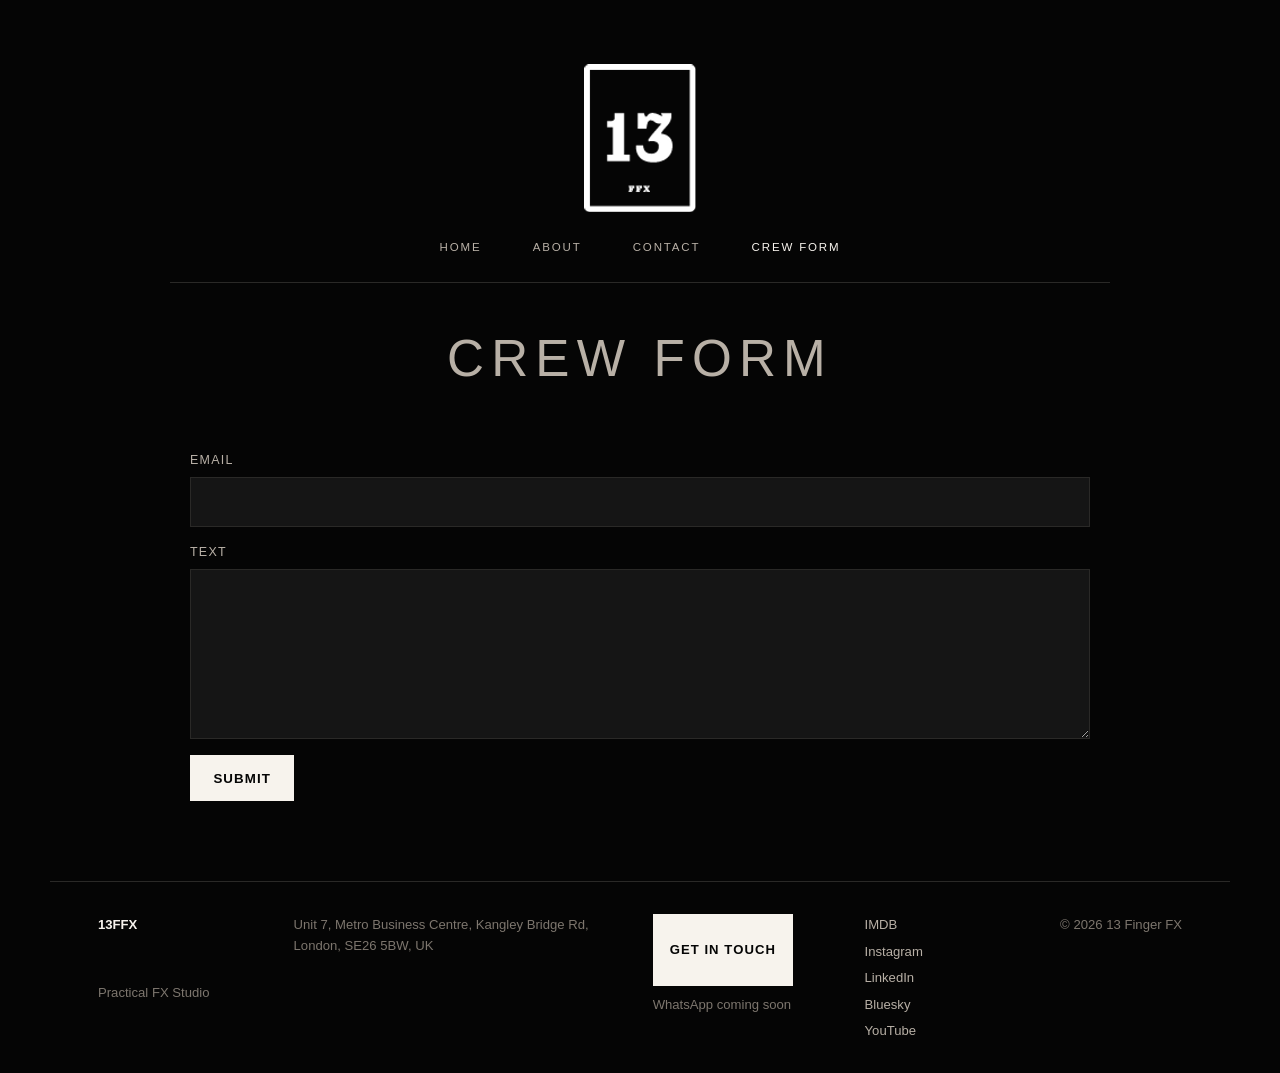
<file: apply/index.html>
<!doctype html>
<html lang="en">
  <head>
    <meta charset="utf-8">
    <meta name="viewport" content="width=device-width, initial-scale=1">
    <title>Crew Form | 13 Finger FX</title>
    <meta name="description" content="Contact 13FingerFX if you are an artist hoping to work with an international, award winning, London based practical FX studio.">
    <meta name="keywords" content="13 Finger FX crew, practical effects artist London, prosthetic makeup artist UK, creature effects artist, CFX artist, film prosthetics crew, practical FX Europe, Dan Martin prosthetics">
    <link rel="stylesheet" href="/styles.css">
  </head>
  <body>
    <header class="site-header">
      <a class="brand" href="/" aria-label="13 Finger FX home">
        <img src="/assets/ffx-logo-white.png" alt="13 Finger FX">
      </a>
      <button class="nav-toggle" type="button" aria-controls="site-nav" aria-expanded="false">Menu</button>
      <nav class="site-nav" id="site-nav" aria-label="Primary navigation">
        <a href="/">Home</a>
        <a href="/info/">About</a>
        <a href="/contact/">Contact</a>
        <a href="/apply/" aria-current="page">Crew Form</a>
      </nav>
    </header>

    <main>
      <section class="page-intro form-intro">
        <p class="studio-line">Crew Form</p>
      </section>

      <section class="form-section">
        <form class="form-panel wide-form" name="crew-application" method="POST" data-netlify="true" netlify-honeypot="bot-field" action="/thanks/">
          <input type="hidden" name="form-name" value="crew-application">
          <p class="hidden-field">
            <label>Do not fill this in: <input name="bot-field"></label>
          </p>
          <label>Email <input type="email" name="email" autocomplete="email" required></label>
          <label>Text <textarea name="message" rows="7" required></textarea></label>
          <button type="submit">Submit</button>
        </form>
      </section>
    </main>

    <footer class="site-footer">
      <div>
        <strong>13FFX</strong>
        <span>Practical FX Studio</span>
      </div>
      <address>Unit 7, Metro Business Centre, Kangley Bridge Rd, London, SE26 5BW, UK</address>
      <div class="footer-actions">
        <a class="button-link" href="/contact/">Get In Touch</a>
        <span>WhatsApp coming soon</span>
      </div>
      <nav class="social-links" aria-label="Social links">
        <a href="https://www.imdb.com/name/nm2087361">IMDB</a>
        <a href="https://www.instagram.com/13fingerfx">Instagram</a>
        <a href="https://www.linkedin.com/in/dan-martin-b8385322">LinkedIn</a>
        <a href="https://bsky.app/profile/danmartin.bsky.social">Bluesky</a>
        <a href="https://www.youtube.com/@13fingerfx">YouTube</a>
      </nav>
      <p>&copy; 2026 13 Finger FX</p>
    </footer>

    <script src="/script.js"></script>
  </body>
</html>
</file>
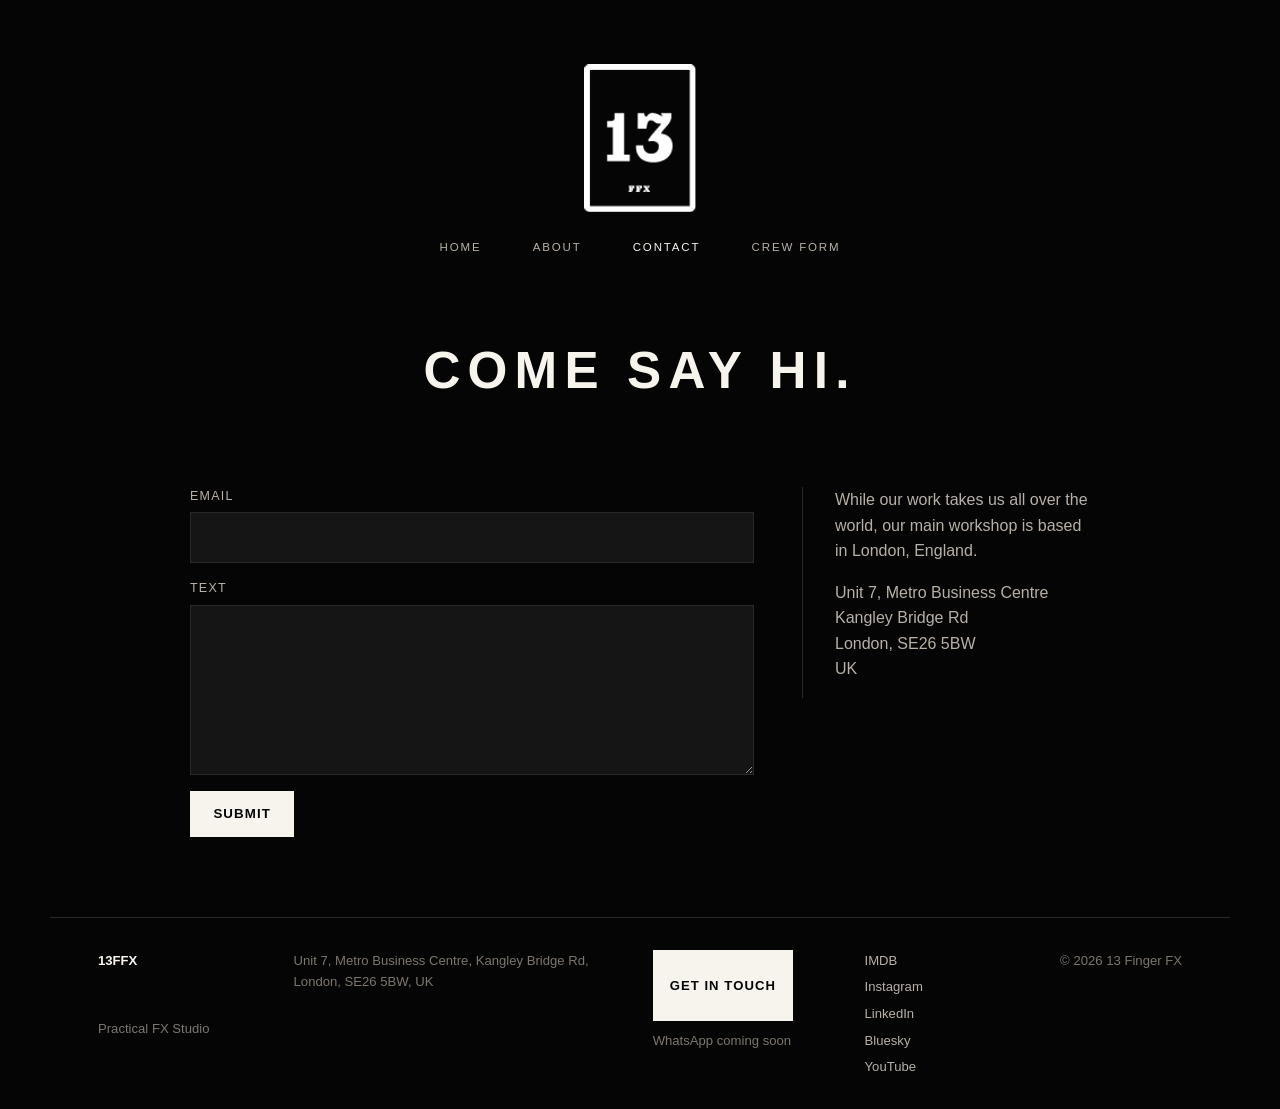
<file: contact/index.html>
<!doctype html>
<html lang="en">
  <head>
    <meta charset="utf-8">
    <meta name="viewport" content="width=device-width, initial-scale=1">
    <title>Contact | 13 Finger FX Practical FX Studio London</title>
    <meta name="description" content="Contact 13FingerFX, an international, award winning, London based practical FX studio supplying prosthetics, creature effects, gags and illusions for film and TV.">
    <meta name="keywords" content="contact practical effects studio London, 13 Finger FX contact, 13FFX, practical effects UK, special effects company London, prosthetic makeup film, creature effects, FX supervisor London, Dan Martin practical effects">
    <link rel="stylesheet" href="/styles.css">
  </head>
  <body>
    <header class="site-header">
      <a class="brand" href="/" aria-label="13 Finger FX home">
        <img src="/assets/ffx-logo-white.png" alt="13 Finger FX">
      </a>
      <button class="nav-toggle" type="button" aria-controls="site-nav" aria-expanded="false">Menu</button>
      <nav class="site-nav" id="site-nav" aria-label="Primary navigation">
        <a href="/">Home</a>
        <a href="/info/">About</a>
        <a href="/contact/" aria-current="page">Contact</a>
        <a href="/apply/">Crew Form</a>
      </nav>
    </header>

    <main>
      <section class="page-intro contact-intro">
        <h1>Come say hi.</h1>
      </section>

      <section class="split-section">
        <form class="form-panel" name="contact" method="POST" data-netlify="true" netlify-honeypot="bot-field" action="/thanks/">
          <input type="hidden" name="form-name" value="contact">
          <p class="hidden-field">
            <label>Do not fill this in: <input name="bot-field"></label>
          </p>
          <label>Email <input type="email" name="email" autocomplete="email" required></label>
          <label>Text <textarea name="message" rows="7" required></textarea></label>
          <button type="submit">Submit</button>
        </form>

        <aside class="contact-details">
          <p>While our work takes us all over the world, our main workshop is based in London, England.</p>
          <p>Unit 7, Metro Business Centre<br>Kangley Bridge Rd<br>London, SE26 5BW<br>UK</p>
        </aside>
      </section>
    </main>

    <footer class="site-footer">
      <div>
        <strong>13FFX</strong>
        <span>Practical FX Studio</span>
      </div>
      <address>Unit 7, Metro Business Centre, Kangley Bridge Rd, London, SE26 5BW, UK</address>
      <div class="footer-actions">
        <a class="button-link" href="/contact/">Get In Touch</a>
        <span>WhatsApp coming soon</span>
      </div>
      <nav class="social-links" aria-label="Social links">
        <a href="https://www.imdb.com/name/nm2087361">IMDB</a>
        <a href="https://www.instagram.com/13fingerfx">Instagram</a>
        <a href="https://www.linkedin.com/in/dan-martin-b8385322">LinkedIn</a>
        <a href="https://bsky.app/profile/danmartin.bsky.social">Bluesky</a>
        <a href="https://www.youtube.com/@13fingerfx">YouTube</a>
      </nav>
      <p>&copy; 2026 13 Finger FX</p>
    </footer>

    <script src="/script.js"></script>
  </body>
</html>
</file>
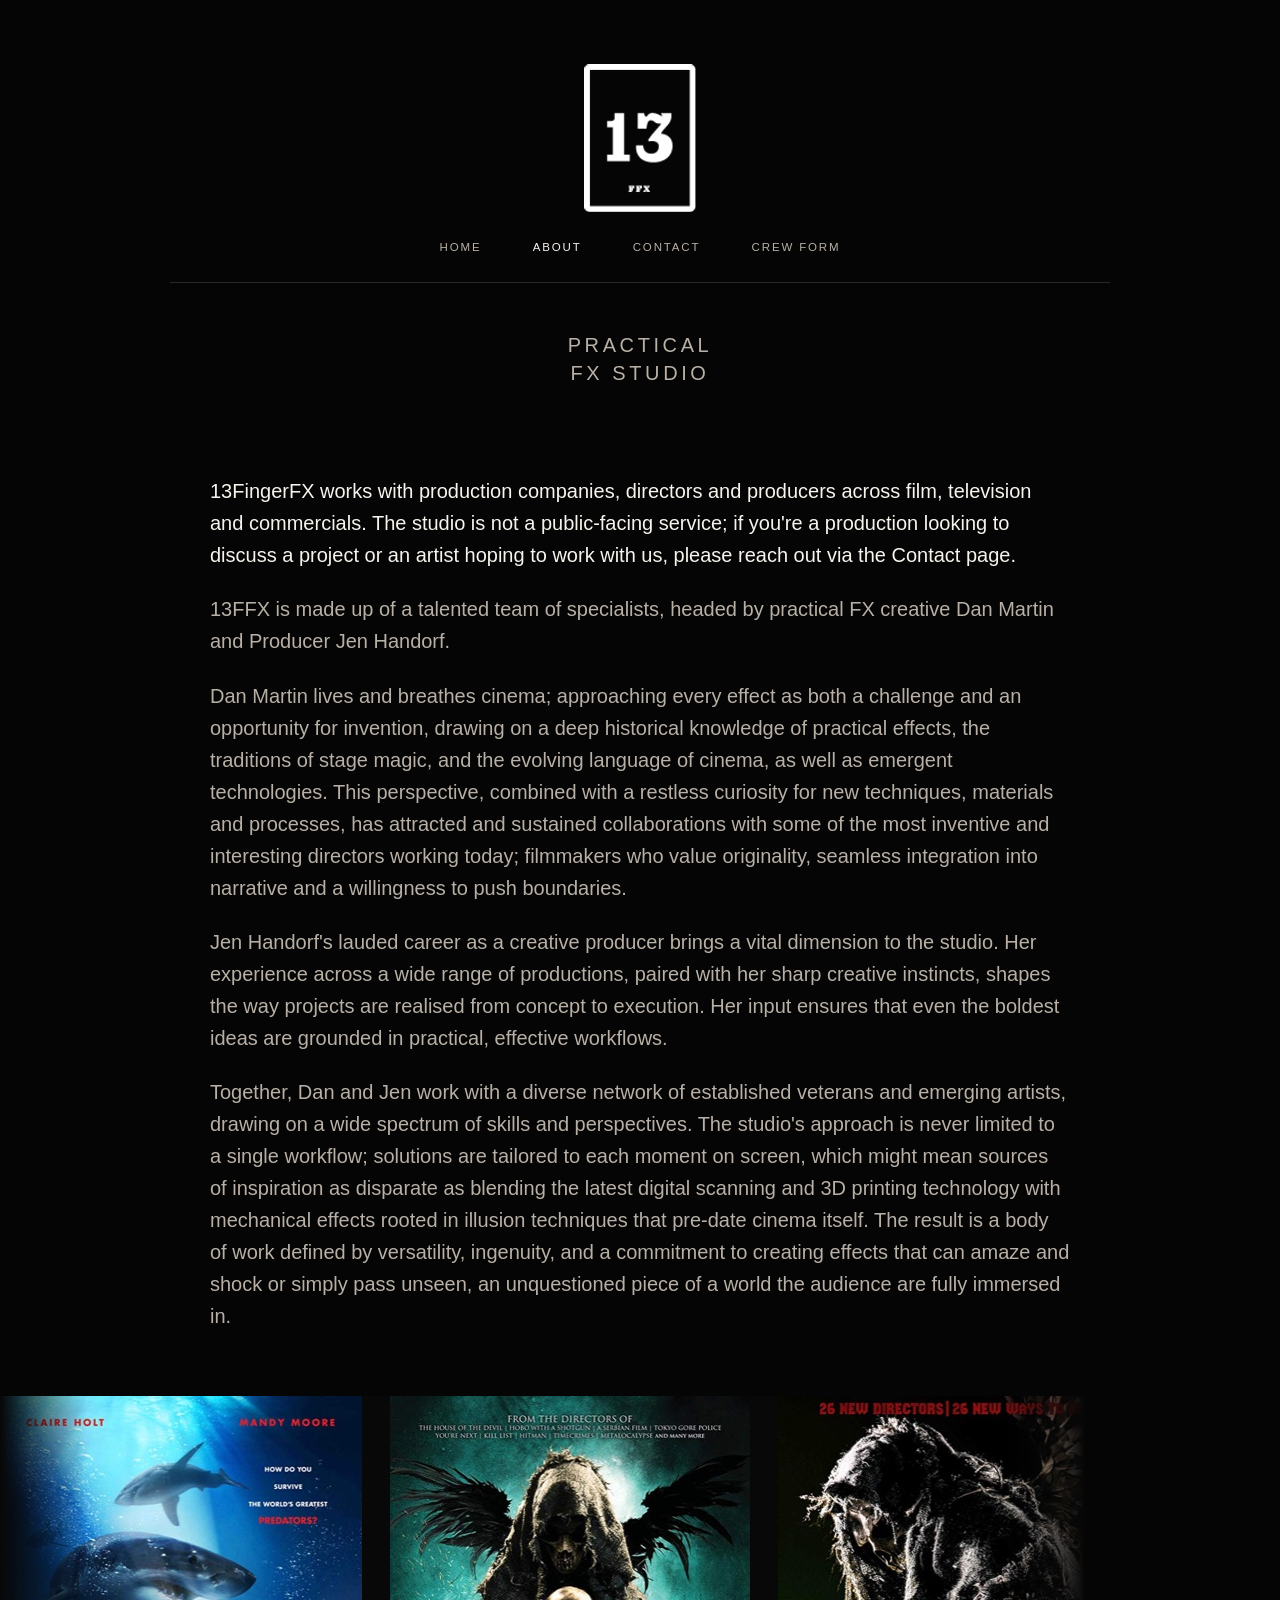
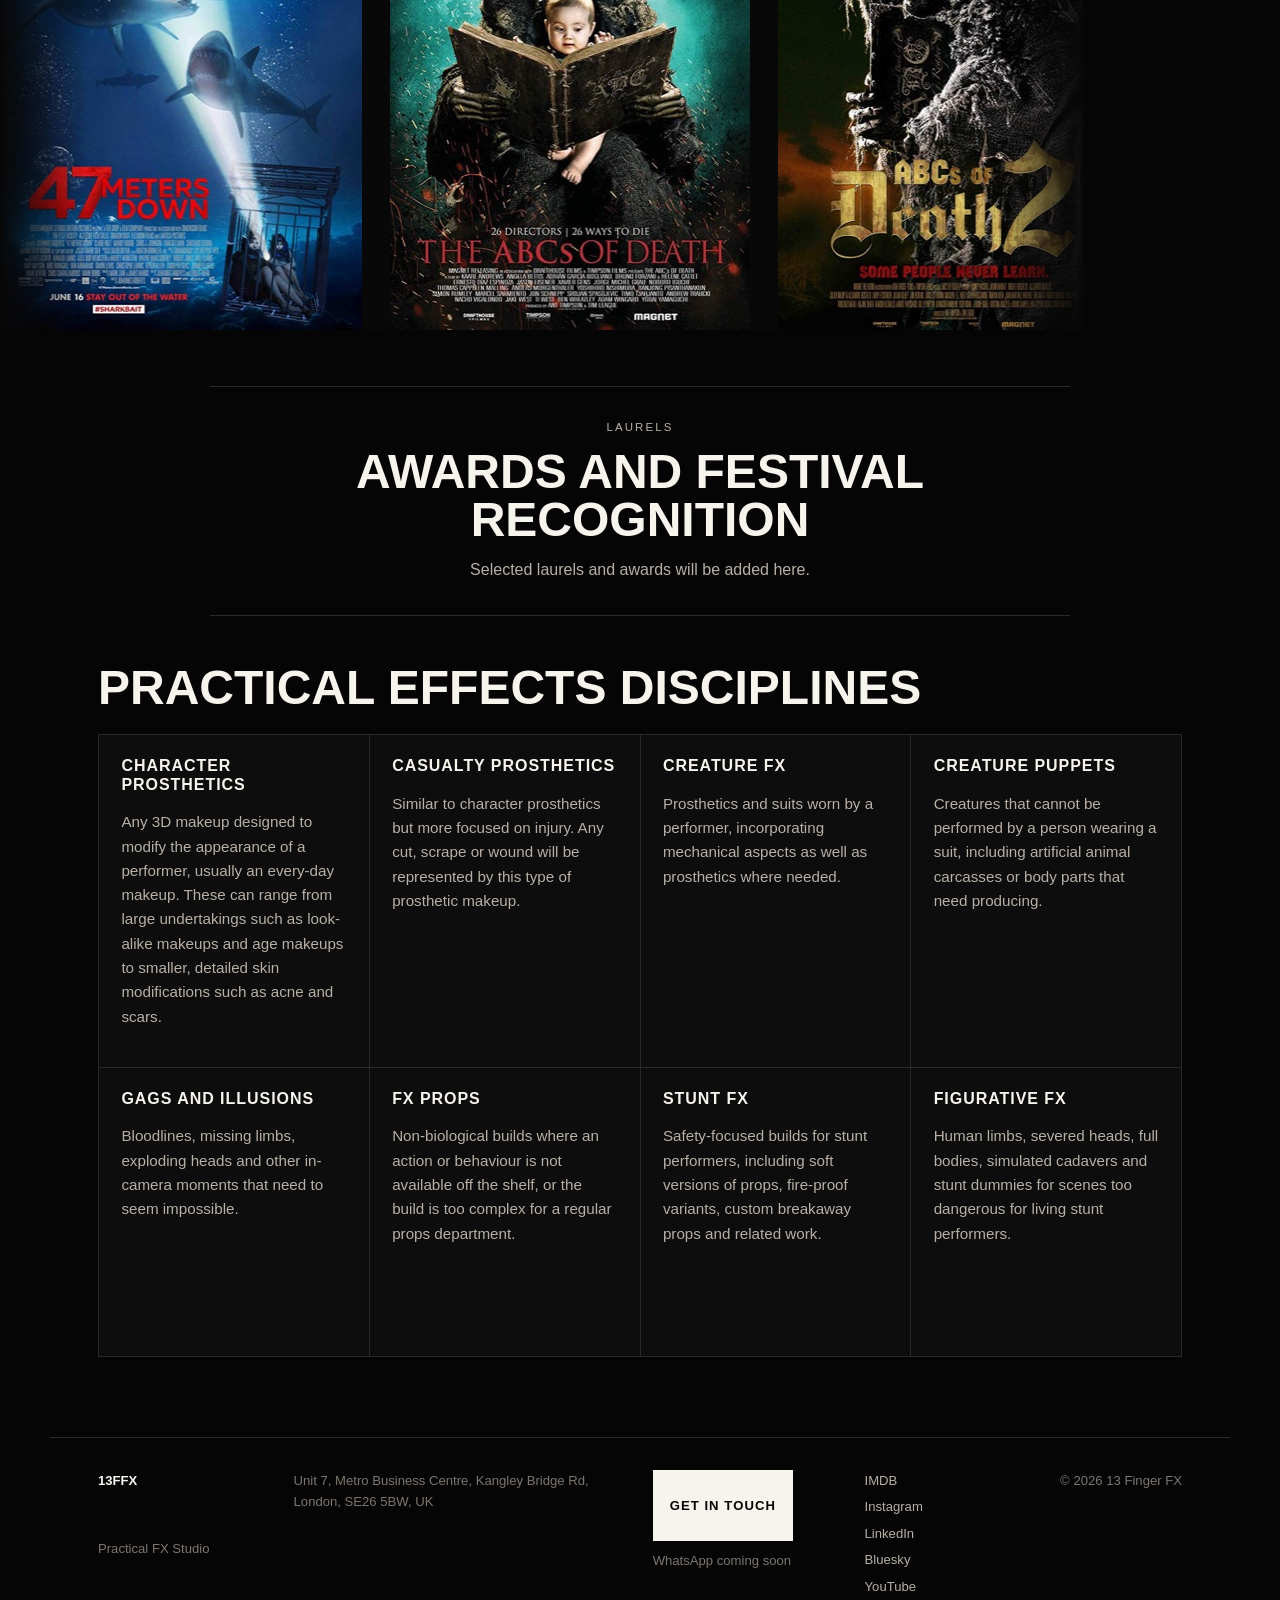
<file: info/index.html>
<!doctype html>
<html lang="en">
  <head>
    <meta charset="utf-8">
    <meta name="viewport" content="width=device-width, initial-scale=1">
    <title>About | 13 Finger FX Practical Effects Studio</title>
    <meta name="description" content="About 13FingerFX, an international, award winning, London based practical FX studio specialising in prosthetics, creature effects, gags and illusions for film and TV.">
    <meta name="keywords" content="13 Finger FX, 13FFX, Dan Martin practical effects, practical effects studio London, practical effects UK, practical FX Europe, award winning practical effects, prosthetic makeup film, prosthetic makeup TV, creature effects, CFX, film prosthetics, creature prosthetics, casualty FX film, physical effects film, stunt FX film, creature suits film, practical effects horror">
    <link rel="stylesheet" href="/styles.css">
    <link rel="stylesheet" href="/poster-carousel/poster-carousel.css">
  </head>
  <body>
    <header class="site-header">
      <a class="brand" href="/" aria-label="13 Finger FX home">
        <img src="/assets/ffx-logo-white.png" alt="13 Finger FX">
      </a>
      <button class="nav-toggle" type="button" aria-controls="site-nav" aria-expanded="false">Menu</button>
      <nav class="site-nav" id="site-nav" aria-label="Primary navigation">
        <a href="/">Home</a>
        <a href="/info/" aria-current="page">About</a>
        <a href="/contact/">Contact</a>
        <a href="/apply/">Crew Form</a>
      </nav>
    </header>

    <main>
      <section class="page-intro">
        <p class="studio-line">Practical<br>FX Studio</p>
      </section>

      <section class="copy-block">
        <p class="intro-copy">13FingerFX works with production companies, directors and producers across film, television and commercials. The studio is not a public-facing service; if you're a production looking to discuss a project or an artist hoping to work with us, please reach out via the Contact page.</p>
        <p>13FFX is made up of a talented team of specialists, headed by practical FX creative Dan Martin and Producer Jen Handorf.</p>
        <p>Dan Martin lives and breathes cinema; approaching every effect as both a challenge and an opportunity for invention, drawing on a deep historical knowledge of practical effects, the traditions of stage magic, and the evolving language of cinema, as well as emergent technologies. This perspective, combined with a restless curiosity for new techniques, materials and processes, has attracted and sustained collaborations with some of the most inventive and interesting directors working today; filmmakers who value originality, seamless integration into narrative and a willingness to push boundaries.</p>
        <p>Jen Handorf's lauded career as a creative producer brings a vital dimension to the studio. Her experience across a wide range of productions, paired with her sharp creative instincts, shapes the way projects are realised from concept to execution. Her input ensures that even the boldest ideas are grounded in practical, effective workflows.</p>
        <p>Together, Dan and Jen work with a diverse network of established veterans and emerging artists, drawing on a wide spectrum of skills and perspectives. The studio's approach is never limited to a single workflow; solutions are tailored to each moment on screen, which might mean sources of inspiration as disparate as blending the latest digital scanning and 3D printing technology with mechanical effects rooted in illusion techniques that pre-date cinema itself. The result is a body of work defined by versatility, ingenuity, and a commitment to creating effects that can amaze and shock or simply pass unseen, an unquestioned piece of a world the audience are fully immersed in.</p>
      </section>

      <section class="poster-carousel about-carousel" aria-label="Movie posters">
        <div class="poster-carousel__viewport">
          <div class="poster-carousel__track" id="posterCarouselTrack"></div>
        </div>
      </section>

      <section class="laurels" aria-labelledby="laurels-heading">
        <p class="studio-line">Laurels</p>
        <h2 id="laurels-heading">Awards and festival recognition</h2>
        <p>Selected laurels and awards will be added here.</p>
      </section>

      <section class="services" aria-labelledby="services-heading">
        <div class="section-heading">
          <h2 id="services-heading">Practical effects disciplines</h2>
        </div>
        <div class="service-grid">
          <article>
            <h3>Character Prosthetics</h3>
            <p>Any 3D makeup designed to modify the appearance of a performer, usually an every-day makeup. These can range from large undertakings such as look-alike makeups and age makeups to smaller, detailed skin modifications such as acne and scars.</p>
          </article>
          <article>
            <h3>Casualty Prosthetics</h3>
            <p>Similar to character prosthetics but more focused on injury. Any cut, scrape or wound will be represented by this type of prosthetic makeup.</p>
          </article>
          <article>
            <h3>Creature FX</h3>
            <p>Prosthetics and suits worn by a performer, incorporating mechanical aspects as well as prosthetics where needed.</p>
          </article>
          <article>
            <h3>Creature Puppets</h3>
            <p>Creatures that cannot be performed by a person wearing a suit, including artificial animal carcasses or body parts that need producing.</p>
          </article>
          <article>
            <h3>Gags and Illusions</h3>
            <p>Bloodlines, missing limbs, exploding heads and other in-camera moments that need to seem impossible.</p>
          </article>
          <article>
            <h3>FX Props</h3>
            <p>Non-biological builds where an action or behaviour is not available off the shelf, or the build is too complex for a regular props department.</p>
          </article>
          <article>
            <h3>Stunt FX</h3>
            <p>Safety-focused builds for stunt performers, including soft versions of props, fire-proof variants, custom breakaway props and related work.</p>
          </article>
          <article>
            <h3>Figurative FX</h3>
            <p>Human limbs, severed heads, full bodies, simulated cadavers and stunt dummies for scenes too dangerous for living stunt performers.</p>
          </article>
        </div>
      </section>
    </main>

    <footer class="site-footer">
      <div>
        <strong>13FFX</strong>
        <span>Practical FX Studio</span>
      </div>
      <address>Unit 7, Metro Business Centre, Kangley Bridge Rd, London, SE26 5BW, UK</address>
      <div class="footer-actions">
        <a class="button-link" href="/contact/">Get In Touch</a>
        <span>WhatsApp coming soon</span>
      </div>
      <nav class="social-links" aria-label="Social links">
        <a href="https://www.imdb.com/name/nm2087361">IMDB</a>
        <a href="https://www.instagram.com/13fingerfx">Instagram</a>
        <a href="https://www.linkedin.com/in/dan-martin-b8385322">LinkedIn</a>
        <a href="https://bsky.app/profile/danmartin.bsky.social">Bluesky</a>
        <a href="https://www.youtube.com/@13fingerfx">YouTube</a>
      </nav>
      <p>&copy; 2026 13 Finger FX</p>
    </footer>

    <script src="/script.js"></script>
    <script src="/poster-carousel/poster-carousel.js" defer></script>
  </body>
</html>
</file>
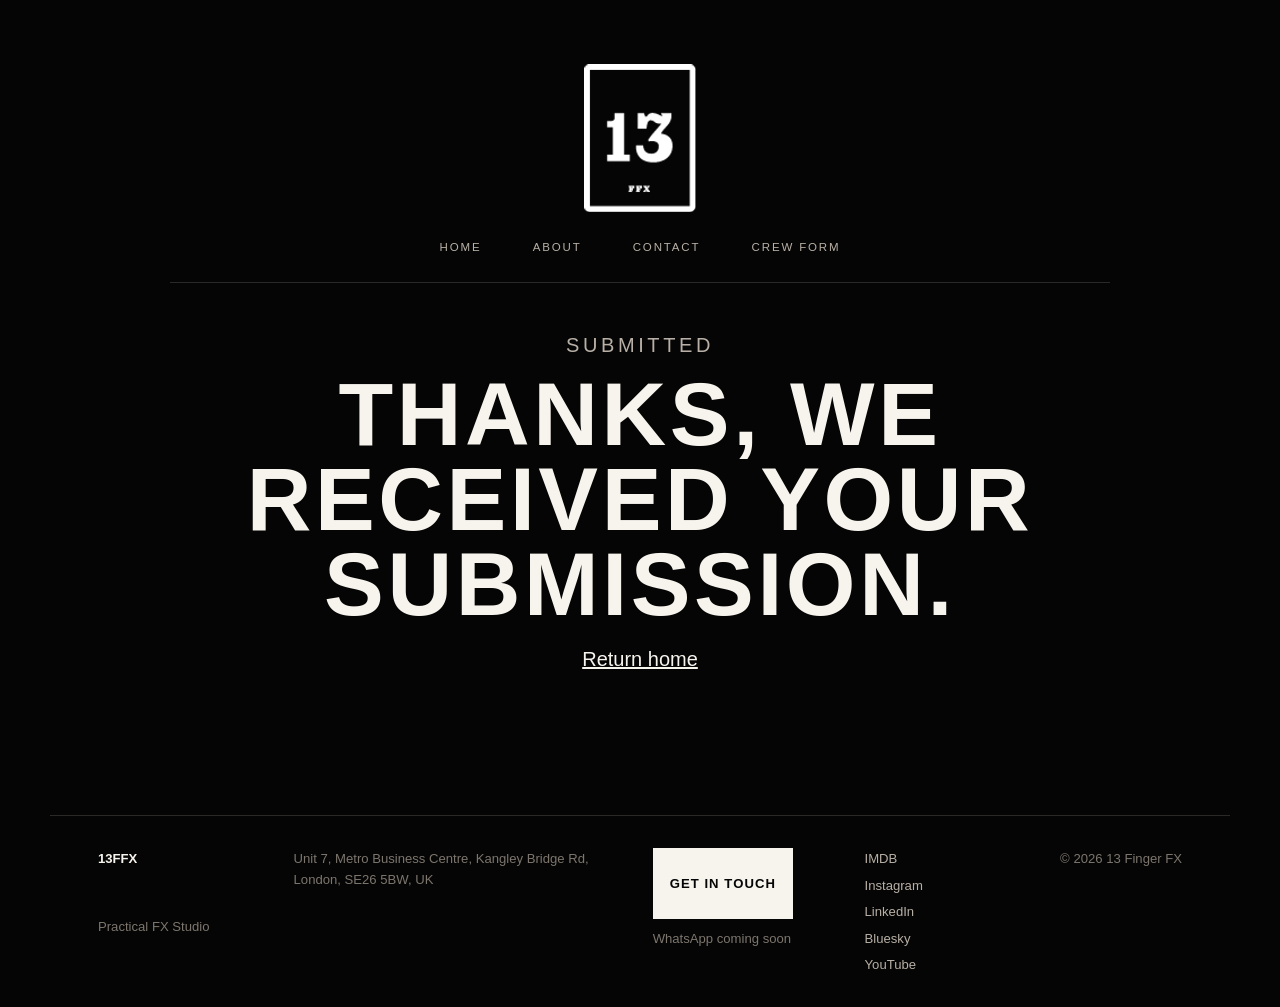
<file: thanks/index.html>
<!doctype html>
<html lang="en">
  <head>
    <meta charset="utf-8">
    <meta name="viewport" content="width=device-width, initial-scale=1">
    <title>Thanks | 13 Finger FX</title>
    <meta name="description" content="Thanks for contacting 13 Finger FX.">
    <link rel="stylesheet" href="/styles.css">
  </head>
  <body>
    <header class="site-header">
      <a class="brand" href="/" aria-label="13 Finger FX home">
        <img src="/assets/ffx-logo-white.png" alt="13 Finger FX">
      </a>
      <nav class="site-nav" aria-label="Primary navigation">
        <a href="/">Home</a>
        <a href="/info/">About</a>
        <a href="/contact/">Contact</a>
        <a href="/apply/">Crew Form</a>
      </nav>
    </header>

    <main>
      <section class="page-intro">
        <p class="eyebrow">Submitted</p>
        <h1>Thanks, we received your submission.</h1>
        <p><a class="text-link" href="/">Return home</a></p>
      </section>
    </main>

    <footer class="site-footer">
      <div>
        <strong>13FFX</strong>
        <span>Practical FX Studio</span>
      </div>
      <address>Unit 7, Metro Business Centre, Kangley Bridge Rd, London, SE26 5BW, UK</address>
      <div class="footer-actions">
        <a class="button-link" href="/contact/">Get In Touch</a>
        <span>WhatsApp coming soon</span>
      </div>
      <nav class="social-links" aria-label="Social links">
        <a href="https://www.imdb.com/name/nm2087361">IMDB</a>
        <a href="https://www.instagram.com/13fingerfx">Instagram</a>
        <a href="https://www.linkedin.com/in/dan-martin-b8385322">LinkedIn</a>
        <a href="https://bsky.app/profile/danmartin.bsky.social">Bluesky</a>
        <a href="https://www.youtube.com/@13fingerfx">YouTube</a>
      </nav>
      <p>&copy; 2026 13 Finger FX</p>
    </footer>
  </body>
</html>
</file>
<file: styles.css>
:root {
  --bg: #050505;
  --panel: #0d0d0d;
  --ink: #f7f3ed;
  --muted: #b8b0a6;
  --soft: #7d766e;
  --line: #2a2927;
  --accent: #d95a28;
  --field: #151515;
  color-scheme: dark;
  font-family: "Helvetica Neue", Arial, sans-serif;
}

* {
  box-sizing: border-box;
}

body {
  margin: 0;
  background: var(--bg);
  color: var(--ink);
  font-size: 16px;
  line-height: 1.6;
}

img {
  display: block;
  max-width: 100%;
}

a {
  color: inherit;
}

.site-header {
  display: grid;
  justify-items: center;
  gap: 1.6rem;
  max-width: 1180px;
  margin: 0 auto;
  padding: clamp(2rem, 5vw, 4rem) clamp(1.25rem, 4vw, 3rem) 1.6rem;
}

.brand {
  display: block;
  width: clamp(72px, 10vw, 112px);
}

.brand img {
  width: 100%;
  height: auto;
}

.site-nav {
  display: flex;
  align-items: center;
  justify-content: center;
  gap: clamp(1.2rem, 4vw, 3.2rem);
  text-transform: uppercase;
  font-size: .72rem;
  letter-spacing: .16em;
}

.site-nav a {
  text-decoration: none;
  color: var(--muted);
}

.site-nav a:hover,
.site-nav a[aria-current="page"] {
  color: var(--ink);
}

.nav-toggle {
  display: none;
  border: 1px solid var(--line);
  background: transparent;
  color: var(--ink);
  padding: .65rem .9rem;
  text-transform: uppercase;
  letter-spacing: .08em;
}

main {
  max-width: 1180px;
  margin: 0 auto;
  padding: 0 clamp(1.25rem, 4vw, 3rem) 5rem;
}

.home-page main {
  max-width: none;
  padding: 0;
}

.home-video {
  position: relative;
  min-height: calc(96svh - 178px);
  overflow: hidden;
  background: #000;
}

.home-video__media {
  position: absolute;
  inset: 0;
  width: 100%;
  height: 100%;
  object-fit: cover;
}

.home-video__media--mobile {
  display: none;
}

.home-video__overlay {
  position: relative;
  z-index: 1;
  display: grid;
  min-height: calc(96svh - 178px);
  align-content: end;
  justify-items: center;
  gap: 1rem;
  padding: 3rem clamp(1.25rem, 4vw, 3rem);
  text-align: center;
  background: linear-gradient(180deg, rgba(0, 0, 0, .08), rgba(0, 0, 0, .2) 58%, rgba(0, 0, 0, .62));
}

.studio-line,
.eyebrow {
  margin: 0;
  color: var(--muted);
  font-size: .72rem;
  line-height: 1.4;
  letter-spacing: .18em;
  text-transform: uppercase;
}

h1,
h2,
h3,
p {
  margin-top: 0;
}

h1 {
  max-width: 820px;
  margin-bottom: 0;
  color: var(--ink);
  font-size: clamp(1rem, 2vw, 1.45rem);
  line-height: 1.35;
  letter-spacing: .12em;
  text-transform: uppercase;
  font-weight: 500;
}

.page-intro {
  display: grid;
  justify-items: center;
  max-width: 940px;
  margin: 0 auto;
  padding: 3rem 0 2.5rem;
  border-top: 1px solid var(--line);
  text-align: center;
}

.page-intro h1 {
  max-width: none;
  margin: .8rem 0 1rem;
  font-size: clamp(2.5rem, 7vw, 6rem);
  line-height: .95;
  letter-spacing: .04em;
  font-weight: 800;
}

h2 {
  font-size: clamp(1.65rem, 4vw, 3rem);
  line-height: 1;
  text-transform: uppercase;
  margin-bottom: 0;
}

h3 {
  font-size: 1rem;
  line-height: 1.15;
  letter-spacing: .06em;
  text-transform: uppercase;
}

.page-intro p,
.copy-block {
  max-width: 860px;
  color: var(--muted);
  font-size: clamp(1rem, 2vw, 1.25rem);
}

.copy-block p {
  margin-bottom: 1.4rem;
}

.copy-block {
  margin-inline: auto;
  text-align: left;
}

.contact-intro {
  border-top: 0;
  padding-bottom: 1.5rem;
}

.contact-intro h1,
.form-intro .studio-line {
  font-size: clamp(1.7rem, 5vw, 3.2rem);
  line-height: 1.1;
  letter-spacing: .14em;
  text-transform: uppercase;
}

.form-intro {
  padding-bottom: 1rem;
}

.about-carousel {
  margin: 4rem calc(50% - 50vw) 1rem;
}

.section-heading {
  display: flex;
  align-items: end;
  justify-content: space-between;
  gap: 2rem;
  margin-bottom: 1.4rem;
}

.services,
.form-section,
.split-section,
.copy-block {
  padding-top: 3rem;
}

.service-grid {
  display: grid;
  grid-template-columns: repeat(4, minmax(0, 1fr));
  gap: 1px;
  background: var(--line);
  border: 1px solid var(--line);
}

.service-grid article {
  min-height: 18rem;
  padding: 1.4rem;
  background: var(--panel);
}

.service-grid p {
  color: var(--muted);
  font-size: .95rem;
}

.split-section {
  display: grid;
  grid-template-columns: minmax(0, 1.4fr) minmax(18rem, .6fr);
  gap: 3rem;
  align-items: start;
  max-width: 900px;
  margin: 0 auto;
}

.form-panel {
  display: grid;
  gap: 1rem;
  width: 100%;
}

.wide-form {
  max-width: 900px;
  margin: 0 auto;
}

.form-grid {
  display: grid;
  grid-template-columns: repeat(2, minmax(0, 1fr));
  gap: 1rem;
}

label {
  display: grid;
  gap: .35rem;
  color: var(--muted);
  font-size: .78rem;
  text-transform: uppercase;
  letter-spacing: .1em;
}

input,
textarea,
select {
  width: 100%;
  border: 1px solid var(--line);
  border-radius: 0;
  background: var(--field);
  color: var(--ink);
  padding: .9rem;
  font: inherit;
}

textarea {
  resize: vertical;
}

button {
  width: fit-content;
  border: 1px solid var(--ink);
  background: var(--ink);
  color: var(--bg);
  padding: .9rem 1.4rem;
  text-transform: uppercase;
  letter-spacing: .08em;
  font-weight: 800;
  cursor: pointer;
}

button:hover {
  background: transparent;
  color: var(--ink);
}

.button-link {
  display: inline-flex;
  width: fit-content;
  align-items: center;
  justify-content: center;
  border: 1px solid var(--ink);
  padding: .7rem 1rem;
  color: var(--bg);
  background: var(--ink);
  text-decoration: none;
  text-transform: uppercase;
  letter-spacing: .08em;
  font-weight: 800;
}

.button-link:hover {
  background: transparent;
  color: var(--ink);
}

.hidden-field {
  display: none;
}

.contact-details {
  border-left: 1px solid var(--line);
  padding-left: 2rem;
  color: var(--muted);
}

.muted {
  color: var(--muted);
}

.text-link {
  color: var(--ink);
  text-decoration-thickness: .12em;
}

.intro-copy {
  color: var(--ink);
}

.laurels {
  display: grid;
  gap: .8rem;
  max-width: 860px;
  margin: 3.5rem auto 0;
  padding: 2rem 0;
  border-top: 1px solid var(--line);
  border-bottom: 1px solid var(--line);
  text-align: center;
}

.laurels p {
  margin: 0;
  color: var(--muted);
}

.site-footer {
  display: grid;
  grid-template-columns: 1fr 2fr 1.1fr 1fr auto;
  gap: 2rem;
  max-width: 1180px;
  margin: 0 auto;
  padding: 2rem clamp(1.25rem, 4vw, 3rem);
  border-top: 1px solid var(--line);
  color: var(--soft);
  font-size: .82rem;
}

.site-footer div {
  display: grid;
  gap: .55rem;
}

.site-footer strong {
  color: var(--ink);
}

.site-footer address {
  font-style: normal;
}

.footer-actions span {
  color: var(--soft);
}

.social-links {
  display: grid;
  gap: .35rem;
}

.social-links a {
  color: var(--muted);
  text-decoration: none;
}

.social-links a:hover {
  color: var(--ink);
}

@media (max-width: 900px) {
  .site-header {
    display: flex;
    align-items: center;
    justify-content: space-between;
    padding-top: 1.25rem;
    padding-bottom: 1rem;
  }

  .brand {
    width: 64px;
  }

  .nav-toggle {
    display: inline-block;
  }

  .site-nav {
    position: absolute;
    top: 5.7rem;
    left: 1.25rem;
    right: 1.25rem;
    display: none;
    flex-direction: column;
    align-items: flex-start;
    gap: 1rem;
    background: #0a0a0a;
    border: 1px solid var(--line);
    padding: 1.2rem;
    z-index: 10;
  }

  .site-nav.is-open {
    display: flex;
  }

  .service-grid {
    grid-template-columns: repeat(2, minmax(0, 1fr));
  }

  .split-section,
  .site-footer {
    grid-template-columns: 1fr;
  }

  .contact-details {
    border-left: 0;
    border-top: 1px solid var(--line);
    padding: 2rem 0 0;
  }

  .home-video,
  .home-video__overlay {
    min-height: calc(92svh - 104px);
  }
}

@media (max-width: 560px) {
  .home-video,
  .home-video__overlay {
    min-height: calc(92svh - 90px);
  }

  .home-video__media--desktop {
    display: none;
  }

  .home-video__media--mobile {
    display: block;
  }

  .home-video__overlay {
    align-content: end;
    padding-bottom: 2.2rem;
  }

  .service-grid,
  .form-grid {
    grid-template-columns: 1fr;
  }
}
</file>
<file: poster-carousel/poster-carousel.css>
.poster-carousel {
  --poster-height: 534px;
  --poster-gap: 28px;
  --scroll-duration: 140s;
  inline-size: 100%;
  block-size: var(--poster-height);
  overflow: hidden;
  background: #080808;
}

.poster-carousel__viewport {
  position: relative;
  block-size: 100%;
  overflow: hidden;
  -webkit-mask-image: linear-gradient(90deg, transparent, #000 8%, #000 92%, transparent);
  mask-image: linear-gradient(90deg, transparent, #000 8%, #000 92%, transparent);
}

.poster-carousel__track {
  display: flex;
  align-items: center;
  gap: var(--poster-gap);
  block-size: 100%;
  inline-size: max-content;
  animation: poster-carousel-scroll var(--scroll-duration) linear infinite;
  will-change: transform;
}

.poster-carousel:hover .poster-carousel__track {
  animation-play-state: paused;
}

.poster-carousel__item {
  flex: 0 0 auto;
  block-size: var(--poster-height);
}

.poster-carousel__item img {
  display: block;
  block-size: 100%;
  inline-size: auto;
  max-inline-size: none;
  object-fit: contain;
}

@keyframes poster-carousel-scroll {
  from {
    transform: translateX(0);
  }

  to {
    transform: translateX(calc(-50% - (var(--poster-gap) / 2)));
  }
}

@media (max-width: 900px) {
  .poster-carousel {
    --poster-height: 602px;
    --poster-gap: 20px;
    --scroll-duration: 120s;
  }
}

@media (prefers-reduced-motion: reduce) {
  .poster-carousel {
    overflow-x: auto;
  }

  .poster-carousel__viewport {
    overflow: visible;
    -webkit-mask-image: none;
    mask-image: none;
  }

  .poster-carousel__track {
    animation: none;
  }
}
</file>
